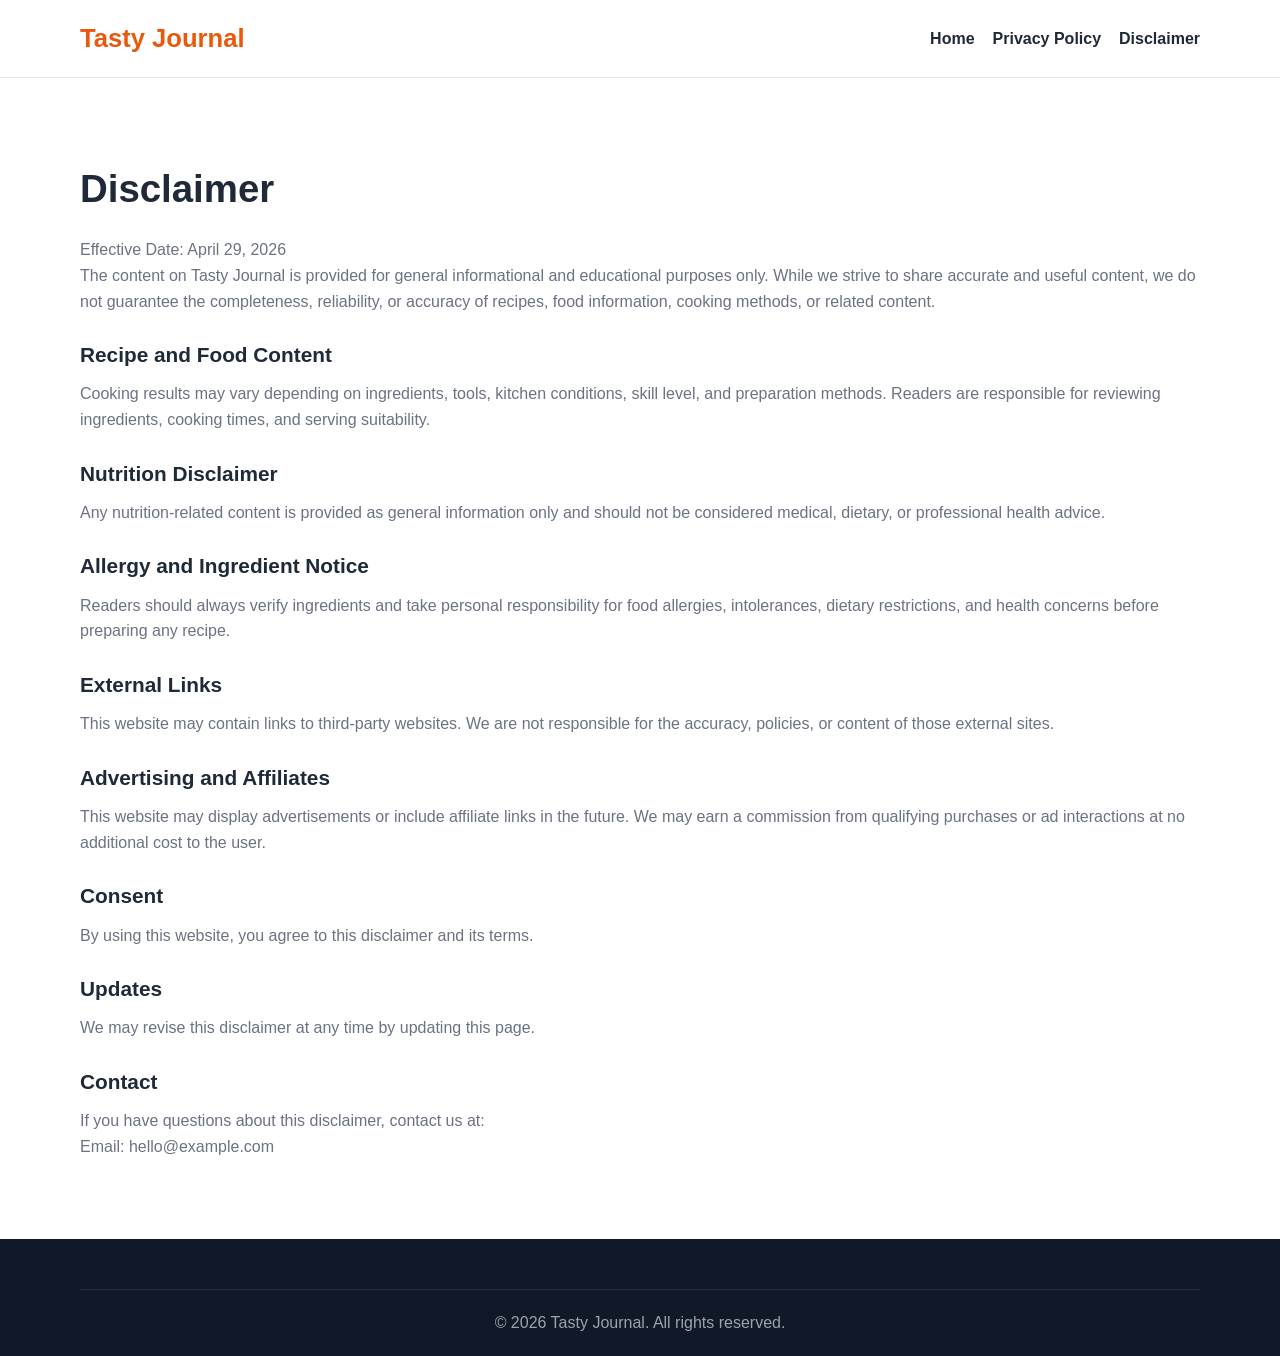
<file: public/disclaimer.html>
<!DOCTYPE html>
<html lang="en">
<head>
  <meta charset="UTF-8" />
  <meta name="viewport" content="width=device-width, initial-scale=1.0" />
  <title>Disclaimer | Tasty Journal</title>
  <meta name="description" content="Read the disclaimer for Tasty Journal regarding recipes, food content, nutrition references, and external links." />
  <meta name="robots" content="index, follow" />
  <link rel="canonical" href="https://www.example.com/disclaimer.html" />
  <link rel="stylesheet" href="styles.css" />
</head>
<body>
  <header class="site-header">
    <div class="container nav">
      <a href="index.html" class="logo">Tasty Journal</a>
      <nav>
        <ul class="nav-links">
          <li><a href="index.html">Home</a></li>
          <li><a href="privacy-policy.html">Privacy Policy</a></li>
          <li><a href="disclaimer.html">Disclaimer</a></li>
        </ul>
      </nav>
    </div>
  </header>

  <main class="section policy-page">
    <div class="container">
      <h1>Disclaimer</h1>
      <p>Effective Date: April 29, 2026</p>

      <p>
        The content on Tasty Journal is provided for general informational and educational purposes only.
        While we strive to share accurate and useful content, we do not guarantee the completeness,
        reliability, or accuracy of recipes, food information, cooking methods, or related content.
      </p>

      <h2>Recipe and Food Content</h2>
      <p>
        Cooking results may vary depending on ingredients, tools, kitchen conditions, skill level, and preparation methods.
        Readers are responsible for reviewing ingredients, cooking times, and serving suitability.
      </p>

      <h2>Nutrition Disclaimer</h2>
      <p>
        Any nutrition-related content is provided as general information only and should not be considered medical,
        dietary, or professional health advice.
      </p>

      <h2>Allergy and Ingredient Notice</h2>
      <p>
        Readers should always verify ingredients and take personal responsibility for food allergies, intolerances,
        dietary restrictions, and health concerns before preparing any recipe.
      </p>

      <h2>External Links</h2>
      <p>
        This website may contain links to third-party websites. We are not responsible for the accuracy, policies,
        or content of those external sites.
      </p>

      <h2>Advertising and Affiliates</h2>
      <p>
        This website may display advertisements or include affiliate links in the future. We may earn a commission from
        qualifying purchases or ad interactions at no additional cost to the user.
      </p>

      <h2>Consent</h2>
      <p>By using this website, you agree to this disclaimer and its terms.</p>

      <h2>Updates</h2>
      <p>We may revise this disclaimer at any time by updating this page.</p>

      <h2>Contact</h2>
      <p>
        If you have questions about this disclaimer, contact us at:
        <br />
        Email: hello@example.com
      </p>
    </div>
  </main>

  <footer class="site-footer">
    <div class="container footer-bottom">
      <p>&copy; 2026 Tasty Journal. All rights reserved.</p>
    </div>
  </footer>
</body>
</html>
</file>
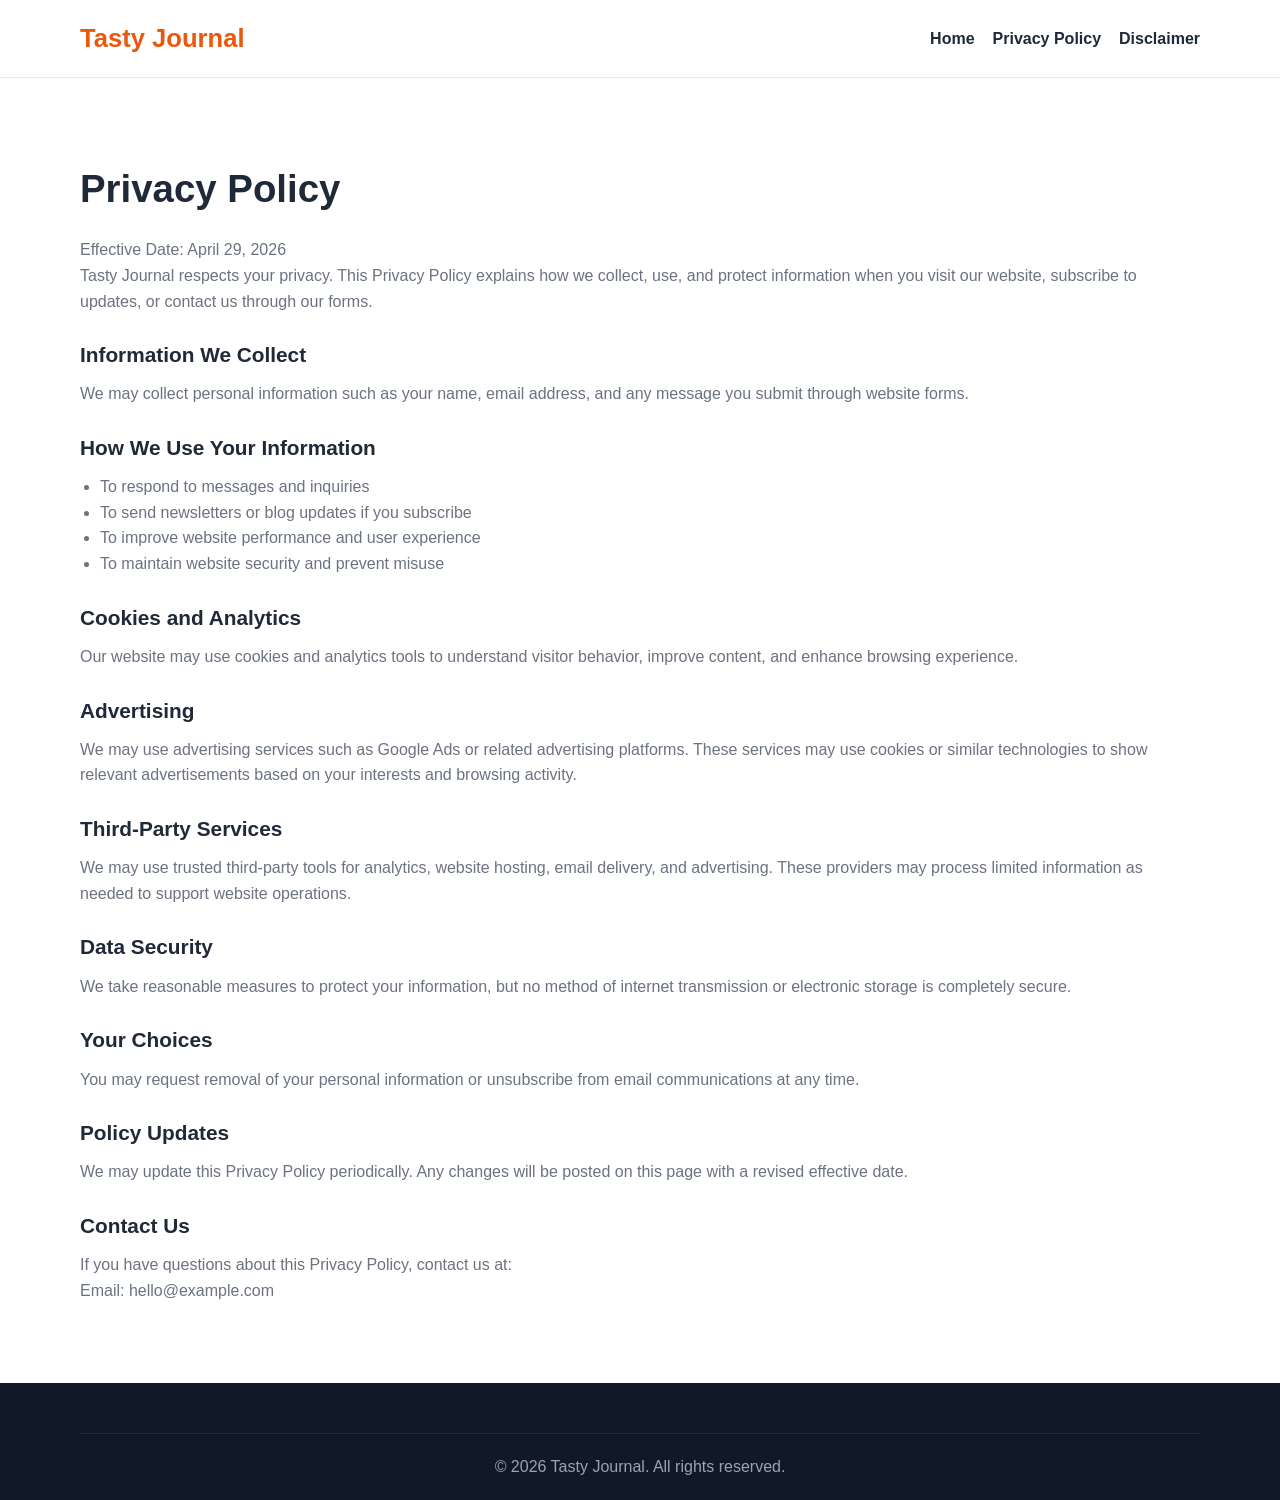
<file: public/privacy-policy.html>
<!DOCTYPE html>
<html lang="en">
<head>
  <meta charset="UTF-8" />
  <meta name="viewport" content="width=device-width, initial-scale=1.0" />
  <title>Privacy Policy | Tasty Journal</title>
  <meta name="description" content="Read the privacy policy for Tasty Journal to understand how we collect, use, and protect visitor information." />
  <meta name="robots" content="index, follow" />
  <link rel="canonical" href="https://www.example.com/privacy-policy.html" />
  <link rel="stylesheet" href="styles.css" />
</head>
<body>
  <header class="site-header">
    <div class="container nav">
      <a href="index.html" class="logo">Tasty Journal</a>
      <nav>
        <ul class="nav-links">
          <li><a href="index.html">Home</a></li>
          <li><a href="privacy-policy.html">Privacy Policy</a></li>
          <li><a href="disclaimer.html">Disclaimer</a></li>
        </ul>
      </nav>
    </div>
  </header>

  <main class="section policy-page">
    <div class="container">
      <h1>Privacy Policy</h1>
      <p>Effective Date: April 29, 2026</p>

      <p>
        Tasty Journal respects your privacy. This Privacy Policy explains how we collect, use, and protect
        information when you visit our website, subscribe to updates, or contact us through our forms.
      </p>

      <h2>Information We Collect</h2>
      <p>We may collect personal information such as your name, email address, and any message you submit through website forms.</p>

      <h2>How We Use Your Information</h2>
      <ul>
        <li>To respond to messages and inquiries</li>
        <li>To send newsletters or blog updates if you subscribe</li>
        <li>To improve website performance and user experience</li>
        <li>To maintain website security and prevent misuse</li>
      </ul>

      <h2>Cookies and Analytics</h2>
      <p>
        Our website may use cookies and analytics tools to understand visitor behavior, improve content,
        and enhance browsing experience.
      </p>

      <h2>Advertising</h2>
      <p>
        We may use advertising services such as Google Ads or related advertising platforms. These services may use cookies
        or similar technologies to show relevant advertisements based on your interests and browsing activity.
      </p>

      <h2>Third-Party Services</h2>
      <p>
        We may use trusted third-party tools for analytics, website hosting, email delivery, and advertising.
        These providers may process limited information as needed to support website operations.
      </p>

      <h2>Data Security</h2>
      <p>
        We take reasonable measures to protect your information, but no method of internet transmission or electronic storage
        is completely secure.
      </p>

      <h2>Your Choices</h2>
      <p>
        You may request removal of your personal information or unsubscribe from email communications at any time.
      </p>

      <h2>Policy Updates</h2>
      <p>
        We may update this Privacy Policy periodically. Any changes will be posted on this page with a revised effective date.
      </p>

      <h2>Contact Us</h2>
      <p>
        If you have questions about this Privacy Policy, contact us at:
        <br />
        Email: hello@example.com
      </p>
    </div>
  </main>

  <footer class="site-footer">
    <div class="container footer-bottom">
      <p>&copy; 2026 Tasty Journal. All rights reserved.</p>
    </div>
  </footer>
</body>
</html>
</file>
<file: public/styles.css>
:root {
  --primary: #ea580c;
  --primary-dark: #c2410c;
  --secondary: #facc15;
  --text: #1f2937;
  --muted: #6b7280;
  --bg: #fff7ed;
  --white: #ffffff;
  --border: #e5e7eb;
  --dark: #111827;
  --shadow: 0 10px 30px rgba(0, 0, 0, 0.08);
}

* {
  margin: 0;
  padding: 0;
  box-sizing: border-box;
}

html {
  scroll-behavior: smooth;
}

body {
  font-family: Arial, Helvetica, sans-serif;
  line-height: 1.6;
  color: var(--text);
  background: var(--white);
}

img {
  max-width: 100%;
  display: block;
  border-radius: 14px;
}

a {
  text-decoration: none;
  color: inherit;
}

ul {
  list-style: none;
}

.container {
  width: min(1120px, 92%);
  margin: 0 auto;
}

.site-header {
  background: var(--white);
  border-bottom: 1px solid var(--border);
  position: sticky;
  top: 0;
  z-index: 1000;
}

.nav {
  display: flex;
  align-items: center;
  justify-content: space-between;
  padding: 18px 0;
  gap: 20px;
}

.logo {
  font-size: 1.6rem;
  font-weight: 700;
  color: var(--primary);
}

.nav-links {
  display: flex;
  align-items: center;
  gap: 18px;
  flex-wrap: wrap;
}

.nav-links a {
  font-weight: 600;
  transition: color 0.3s ease;
}

.nav-links a:hover {
  color: var(--primary);
}

.hero {
  padding: 70px 0;
  background: linear-gradient(135deg, #fff7ed 0%, #fffbeb 100%);
}

.hero-grid {
  display: grid;
  grid-template-columns: 1.1fr 1fr;
  gap: 40px;
  align-items: center;
}

.hero-text h1 {
  font-size: 3rem;
  line-height: 1.15;
  margin-bottom: 20px;
  color: #111827;
}

.hero-text p {
  font-size: 1.08rem;
  color: var(--muted);
  margin-bottom: 28px;
}

.hero-buttons {
  display: flex;
  gap: 14px;
  flex-wrap: wrap;
}

.btn {
  display: inline-block;
  padding: 14px 22px;
  border-radius: 10px;
  font-weight: 700;
  transition: all 0.3s ease;
}

.btn-primary {
  background: var(--primary);
  color: var(--white);
}

.btn-primary:hover {
  background: var(--primary-dark);
}

.btn-secondary {
  background: var(--secondary);
  color: #111827;
}

.btn-secondary:hover {
  opacity: 0.92;
}

.features {
  padding: 30px 0 10px;
}

.feature-grid,
.category-grid,
.footer-grid {
  display: grid;
  gap: 24px;
}

.feature-grid {
  grid-template-columns: repeat(3, 1fr);
}

.posts-grid {
  display: grid;
  grid-template-columns: repeat(3, 1fr);
  gap: 24px;
}

.post-card,
.feature-card,
.category-card {
  background: var(--white);
  border: 1px solid var(--border);
  border-radius: 16px;
  box-shadow: var(--shadow);
}

.feature-card {
  padding: 24px;
}

.feature-card h2 {
  margin-bottom: 12px;
}

.post-card img {
  width: 100%;
  height: 220px;
  object-fit: cover;
  border-radius: 16px 16px 0 0;
}

.post-content {
  padding: 20px;
}

.post-tag {
  display: inline-block;
  margin-bottom: 10px;
  background: #fed7aa;
  color: #9a3412;
  font-size: 0.85rem;
  padding: 6px 10px;
  border-radius: 999px;
  font-weight: 700;
}

.post-content h3 {
  margin-bottom: 12px;
  font-size: 1.2rem;
}

.post-content p {
  color: var(--muted);
  margin-bottom: 14px;
}

.read-more {
  color: var(--primary);
  font-weight: 700;
}

.section {
  padding: 80px 0;
}

.light-bg {
  background: var(--bg);
}

.section-title {
  text-align: center;
  font-size: 2.2rem;
  margin-bottom: 12px;
}

.section-subtitle {
  text-align: center;
  color: var(--muted);
  margin-bottom: 34px;
}

.category-grid {
  grid-template-columns: repeat(3, 1fr);
}

.category-card {
  padding: 26px;
  text-align: center;
  font-weight: 700;
  color: #9a3412;
}

.two-column {
  display: grid;
  grid-template-columns: 1fr 1fr;
  gap: 36px;
  align-items: center;
}

.two-column h2 {
  margin-bottom: 18px;
  font-size: 2rem;
}

.two-column p {
  margin-bottom: 14px;
  color: var(--muted);
}

.cta-box {
  text-align: center;
  background: linear-gradient(135deg, #ea580c, #9a3412);
  color: var(--white);
  padding: 48px 24px;
  border-radius: 20px;
  box-shadow: var(--shadow);
}

.cta-box h2 {
  font-size: 2rem;
  margin-bottom: 12px;
}

.cta-box p {
  margin-bottom: 20px;
}

.contact-form {
  max-width: 800px;
  margin: 0 auto;
  background: var(--white);
  border: 1px solid var(--border);
  padding: 28px;
  border-radius: 16px;
  box-shadow: var(--shadow);
}

.form-grid {
  display: grid;
  grid-template-columns: 1fr 1fr;
  gap: 18px;
  margin-bottom: 18px;
}

.form-grid.single {
  grid-template-columns: 1fr 1fr;
}

.contact-form input,
.contact-form textarea {
  width: 100%;
  padding: 14px 16px;
  border: 1px solid #d1d5db;
  border-radius: 10px;
  font-size: 1rem;
  outline: none;
}

.contact-form input:focus,
.contact-form textarea:focus {
  border-color: var(--primary);
}

.form-message {
  margin-top: 14px;
  color: var(--primary-dark);
  font-weight: 600;
}

.policy-page h1 {
  margin-bottom: 18px;
  font-size: 2.4rem;
}

.policy-page h2 {
  margin-top: 24px;
  margin-bottom: 10px;
  font-size: 1.3rem;
}

.policy-page p,
.policy-page li {
  color: var(--muted);
}

.policy-page ul {
  list-style: disc;
  margin-left: 20px;
}

.site-footer {
  background: var(--dark);
  color: #e5e7eb;
  padding-top: 50px;
}

.footer-grid {
  grid-template-columns: 1.2fr 1fr 1fr;
  padding-bottom: 30px;
}

.site-footer h3,
.site-footer h4 {
  margin-bottom: 12px;
  color: #fff;
}

.site-footer ul li {
  margin-bottom: 8px;
}

.site-footer a:hover {
  color: #fdba74;
}

.footer-bottom {
  border-top: 1px solid rgba(255,255,255,0.08);
  padding: 20px 0;
  text-align: center;
  color: #9ca3af;
}

@media (max-width: 900px) {
  .hero-grid,
  .posts-grid,
  .feature-grid,
  .category-grid,
  .two-column,
  .footer-grid,
  .form-grid,
  .form-grid.single {
    grid-template-columns: 1fr;
  }

  .hero-text h1 {
    font-size: 2.2rem;
  }

  .nav {
    flex-direction: column;
    align-items: flex-start;
  }
}
</file>
